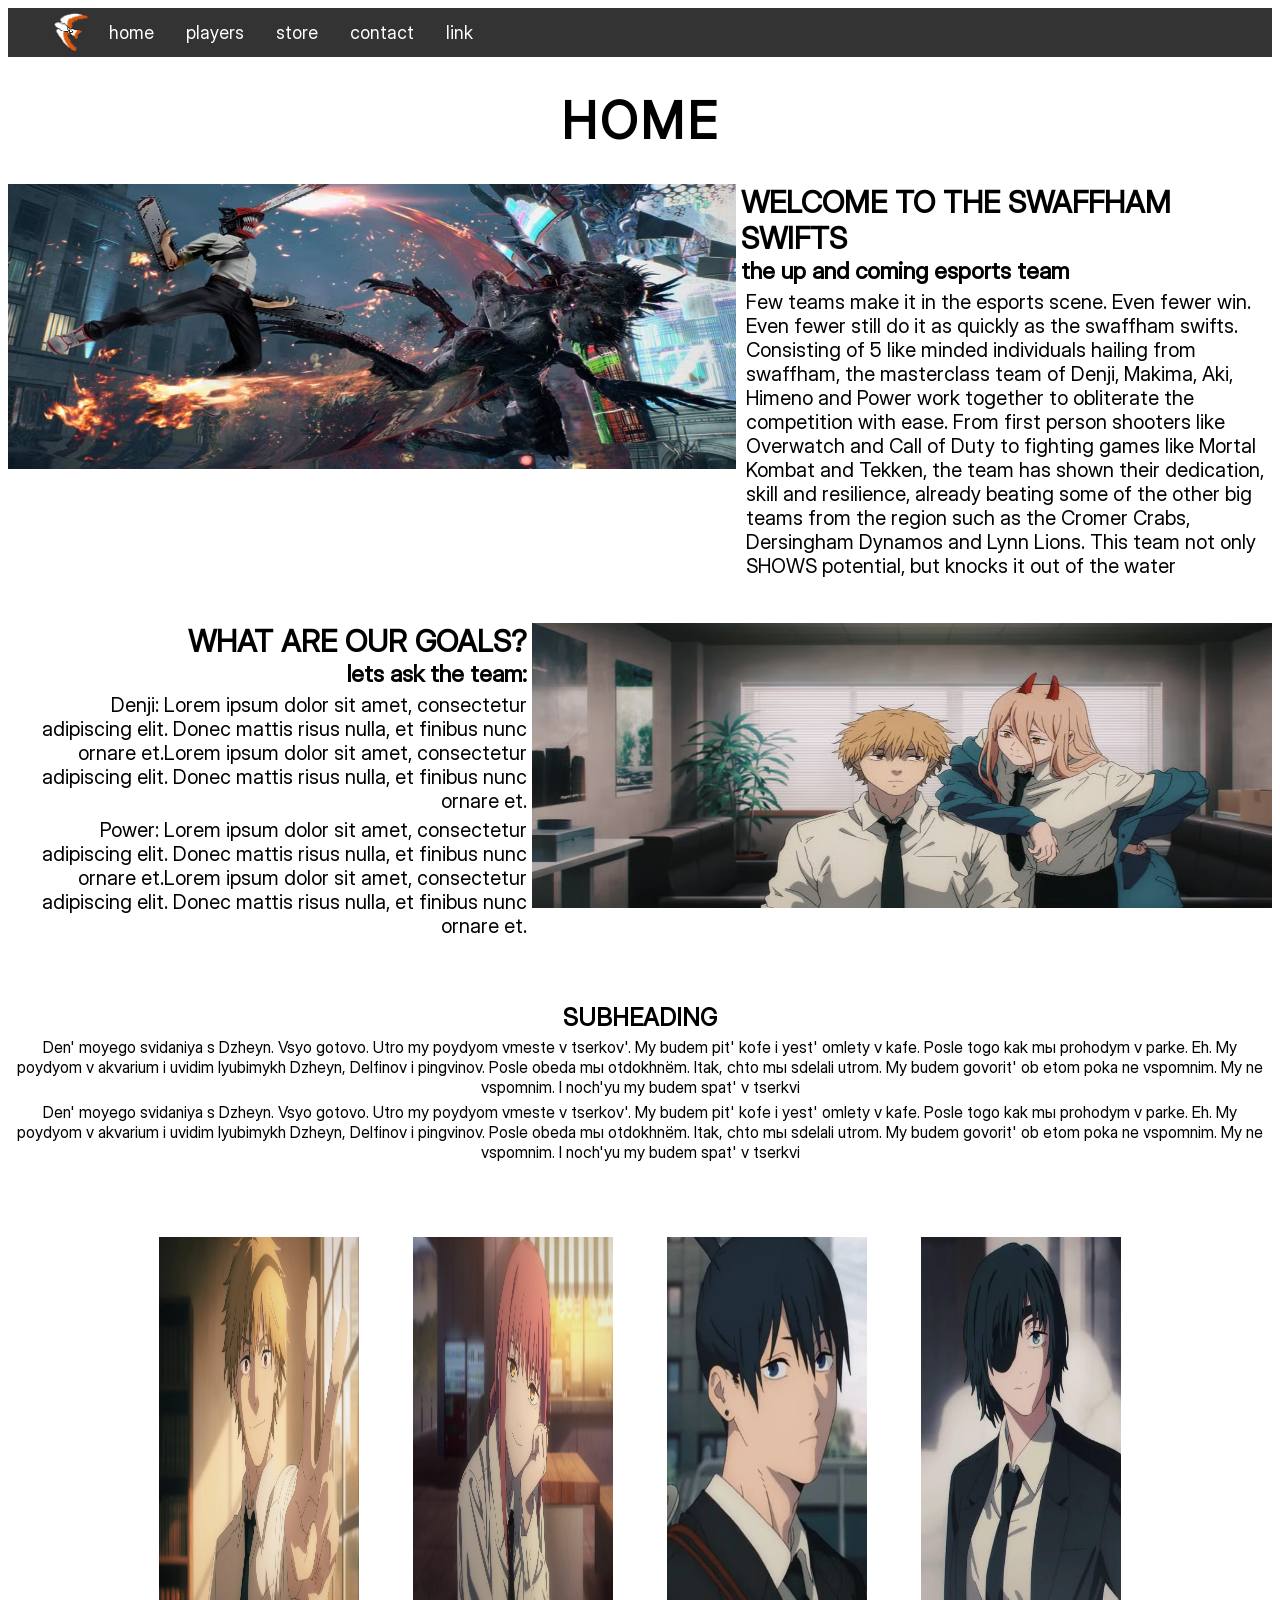
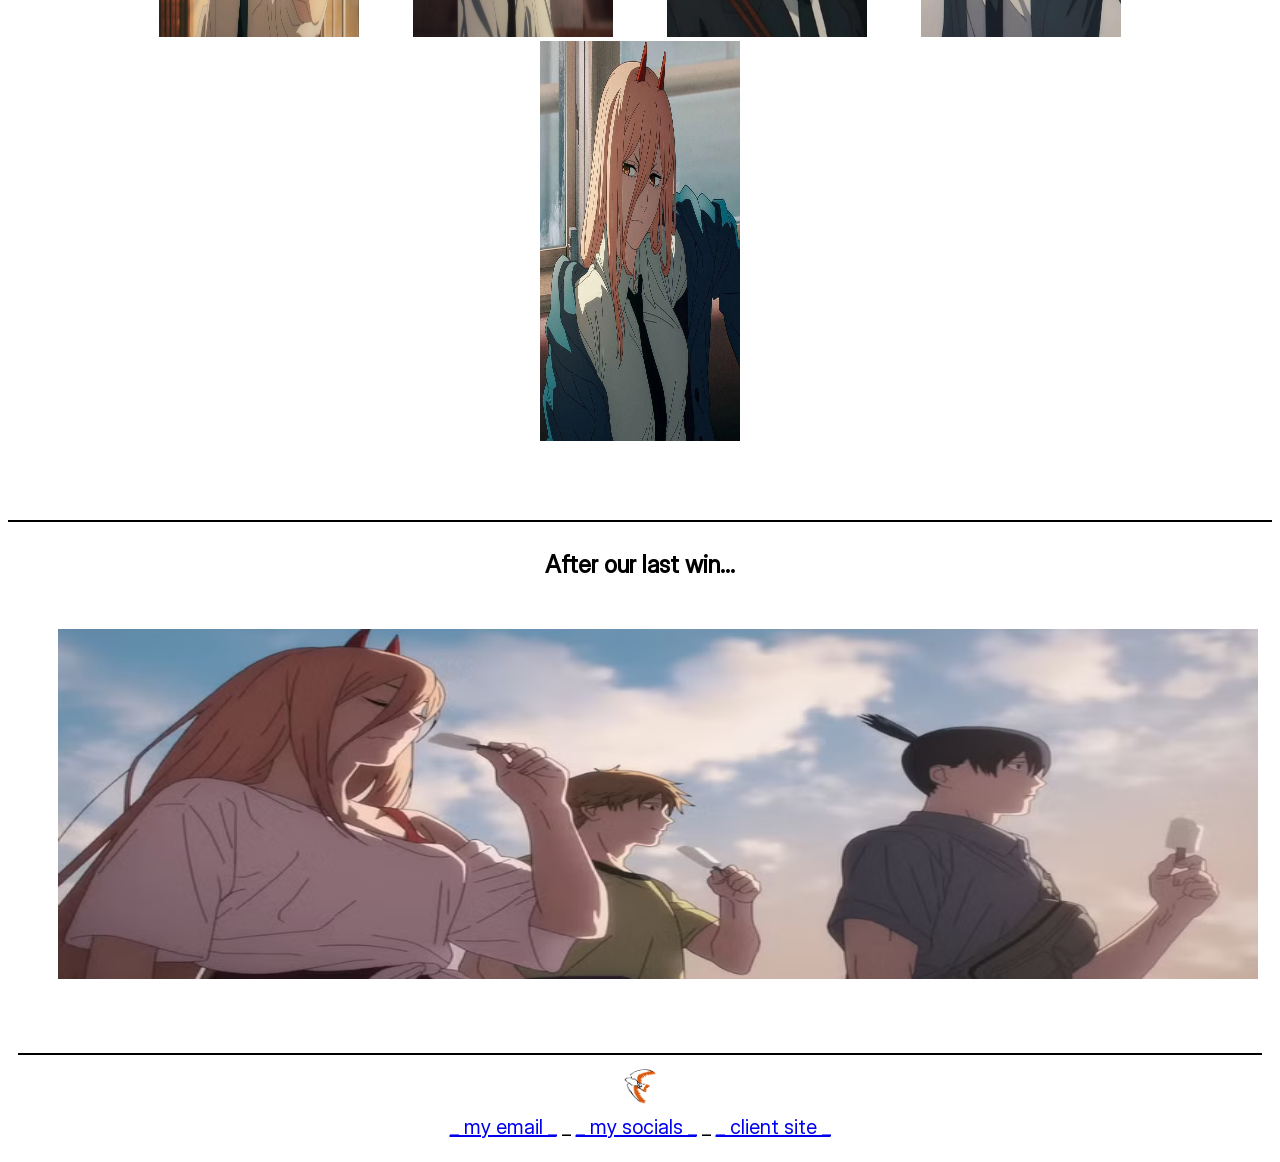
<file: index.html>
<!DOCTYPE html>
<html lang="en">
<head>
    <meta charset="UTF-8" />
    <meta name="viewport" content="width=device-width, initial-scale=1.0">
    <title>Swaffham Swifts</title>
    <link rel="stylesheet" href="style.css">
</head>
<body>

<div class="content">
<ul>
  <li><img src="images/other.png" width="45" height="45"></li>
  <li><a href="index.html">home</a></li>
  <li><a href="players.html">players</a></li>
  <li><a href="store.html">store</a></li>
  <li><a href="contact.html">contact</a></li>
  <li><a href="link.html">link</a></li>
</ul>

<h1>HOME</h1>

<div class="imageflex">
  <img src="images/devil-may-cry-1.avif" height="285px" width="8000px" alt="Denji winning a tournament">

  <div class="imageflexcontent">
    <h2>WELCOME TO THE SWAFFHAM SWIFTS</h2>
    <h3>the up and coming esports team</h3>
    <p class="left">Few teams make it in the esports scene. Even fewer win. Even fewer still do it as quickly as the swaffham swifts. Consisting of 5 like minded individuals hailing from swaffham, the masterclass team of Denji, Makima, Aki, Himeno and Power work together to obliterate the competition with ease. From first person shooters like Overwatch and Call of Duty to fighting games like Mortal Kombat and Tekken, the team has shown their dedication, skill and resilience, already beating some of the other big teams from the region such as the Cromer Crabs, Dersingham Dynamos and Lynn Lions. This team not only SHOWS potential, but knocks it out of the water</a></p>
  </div>
</div>

<br>
<br>

<div class="imageflex">
   
  <div class="imageflexcontent">
    <h2 class="a">WHAT ARE OUR GOALS?</h2>
    <h3 class="b">lets ask the team:</h3>
    <p class="right"><p class="right">Denji: Lorem ipsum dolor sit amet, consectetur adipiscing elit. Donec mattis risus nulla, et finibus nunc ornare et.Lorem ipsum dolor sit amet, consectetur adipiscing elit. Donec mattis risus nulla, et finibus nunc ornare et.</a></p>
    <p class="right"><p class="right">Power: Lorem ipsum dolor sit amet, consectetur adipiscing elit. Donec mattis risus nulla, et finibus nunc ornare et.Lorem ipsum dolor sit amet, consectetur adipiscing elit. Donec mattis risus nulla, et finibus nunc ornare et.</a></p>
  </div>

  <img src="images/fd651bbd08d8d7cc90561b2630b86d03.avif" height="285px" width="2800px" alt="reze image 2">
</div>
  
<br>
<br>
<br>

<div class="maintext">
  <h2>SUBHEADING</h2>
  <p>Den' moyego svidaniya s Dzheyn. Vsyo gotovo. Utro my poydyom vmeste v tserkov'. My budem pit' kofe i yest' omlety v kafe. Posle togo kak mы prohodym v parke. Eh. My poydyom v akvarium i uvidim lyubimykh Dzheyn, Delfinov i pingvinov. Posle obeda mы otdokhnёm. Itak, chto mы sdelali utrom. My budem govorit' ob etom poka ne vspomnim. My ne vspomnim. I noch'yu my budem spat' v tserkvi</p>
  <p>Den' moyego svidaniya s Dzheyn. Vsyo gotovo. Utro my poydyom vmeste v tserkov'. My budem pit' kofe i yest' omlety v kafe. Posle togo kak mы prohodym v parke. Eh. My poydyom v akvarium i uvidim lyubimykh Dzheyn, Delfinov i pingvinov. Posle obeda mы otdokhnёm. Itak, chto mы sdelali utrom. My budem govorit' ob etom poka ne vspomnim. My ne vspomnim. I noch'yu my budem spat' v tserkvi</p>
</div>

<div class="noko2">
  <img src="images/Denji-Chainsaw-Man.webp" width="200" height="400">
  <img src="images/tumblr_ee5d6cd08c990bcb2fbda17625cb03bb_cd6bb4d6_1280.png" width="200" height="400">
  <img src="images/99189_400.webp" width="200" height="400">
  <img src="images/4iy4ikjmpc8d1.jpeg" width="200" height="400">
  <img src="images/powers-abilities-v0-7rnkfp57r31e1.webp" width="200" height="400">
</div>

<hr size="2px" color="black" />
<br>
<h2 class="center2">After our last win... </h2>
<div class="noko">
  <img src="images/chainsaw-man-episode-12-ending-song-eve.avif" width="1200" height="350">
</div>

<footer>
  <hr size="2px" color="black">
  <img src="images/other.png" width="40" height="40">
  <p><a href="mailto:454502@edu.cwa.ac.uk">_  my email _</a>     _     <a href="https://errorz-k.carrd.co/">_ my socials _</a>     _     <a href="mailto:454502@edu.cwa.ac.uk">_ client site _</a></p>
</footer>

</body>
</html>
</file>
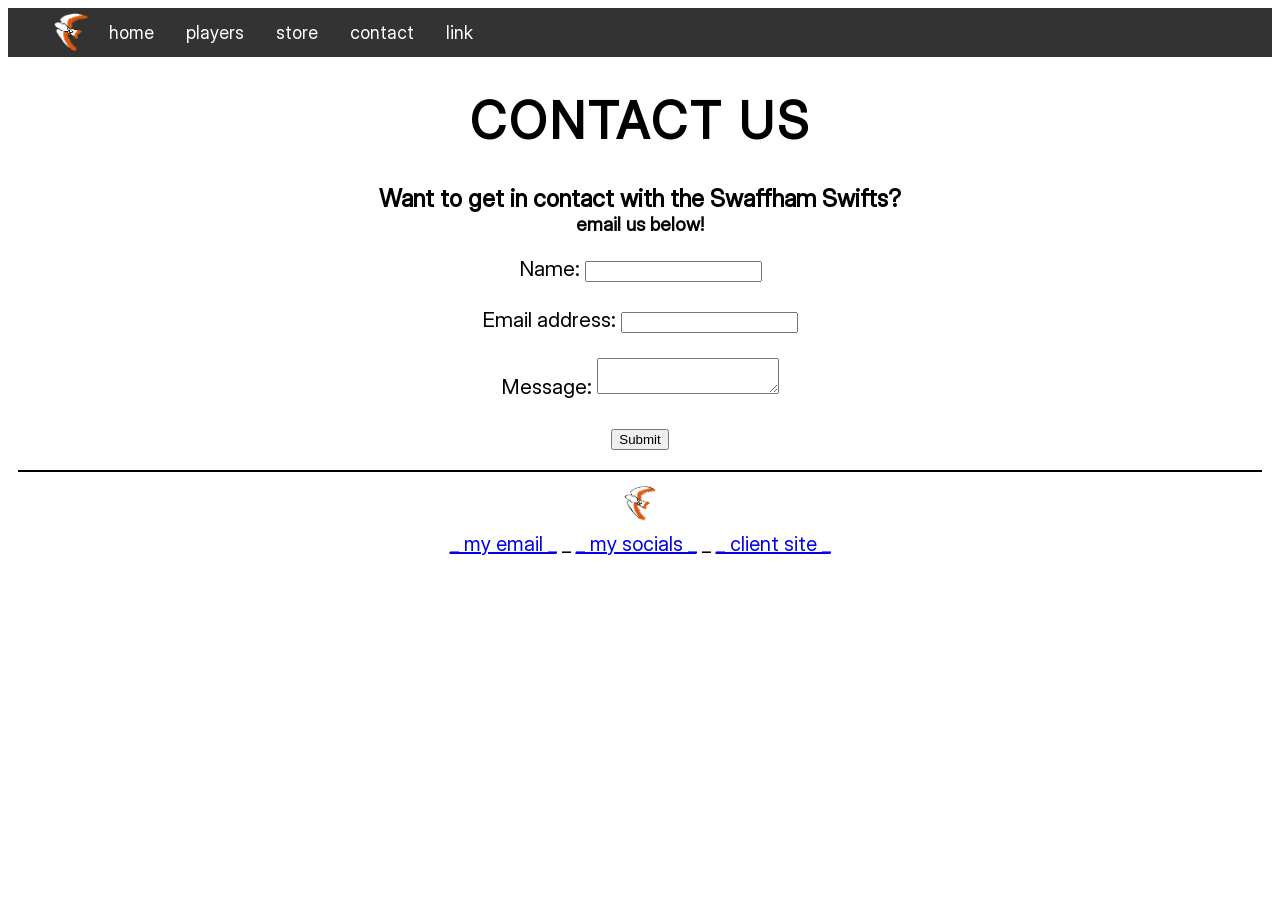
<file: contact.html>
<!DOCTYPE html>
<html lang="en">
<head>
    <meta charset="UTF-8" />
    <meta name="viewport" content="width=device-width, initial-scale=1.0">
    <title>Swaffham Swifts</title>
    <link rel="stylesheet" href="style.css">
</head>
<body>

<div class="content">
<ul>
  <li><img src="images/other.png" width="45" height="45"></li>
  <li><a href="index.html">home</a></li>
  <li><a href="players.html">players</a></li>
  <li><a href="store.html">store</a></li>
  <li><a href="contact.html">contact</a></li>
  <li><a href="link.html">link</a></li>
</ul>

<h1>CONTACT US</h1>
<h2 class="center2">Want to get in contact with the Swaffham Swifts?</h2>
<h3 class="c">email us below!</h3>
<br>

<div class="contact">
<form id="contactForm">
<label for="name">Name:</label>
 
        <input type="text" id="name" name="name" autocomplete="name" />
 
        <br>
        <br>

        <label for="email">Email address:</label>

        <input
          type="email"
          id="email"
          name="email"
          autocomplete="email"
          required
        />
 
        <br>
        <br>

        <label for="message">Message:</label>
 
        <textarea
          id="message"
          name="message"
          autocomplete="off"
          required
></textarea
>
          <br>
          <br>

        <button type="submit">Submit</button>
 
      </form>
</div>

<footer>
  <hr size="2px" color="black">
  <img src="images/other.png" width="40" height="40">
  <p><a href="mailto:454502@edu.cwa.ac.uk">_  my email _</a>     _     <a href="https://errorz-k.carrd.co/">_ my socials _</a>     _     <a href="mailto:454502@edu.cwa.ac.uk">_ client site _</a></p>
</footer>


</div>

</body>
</html>
</file>
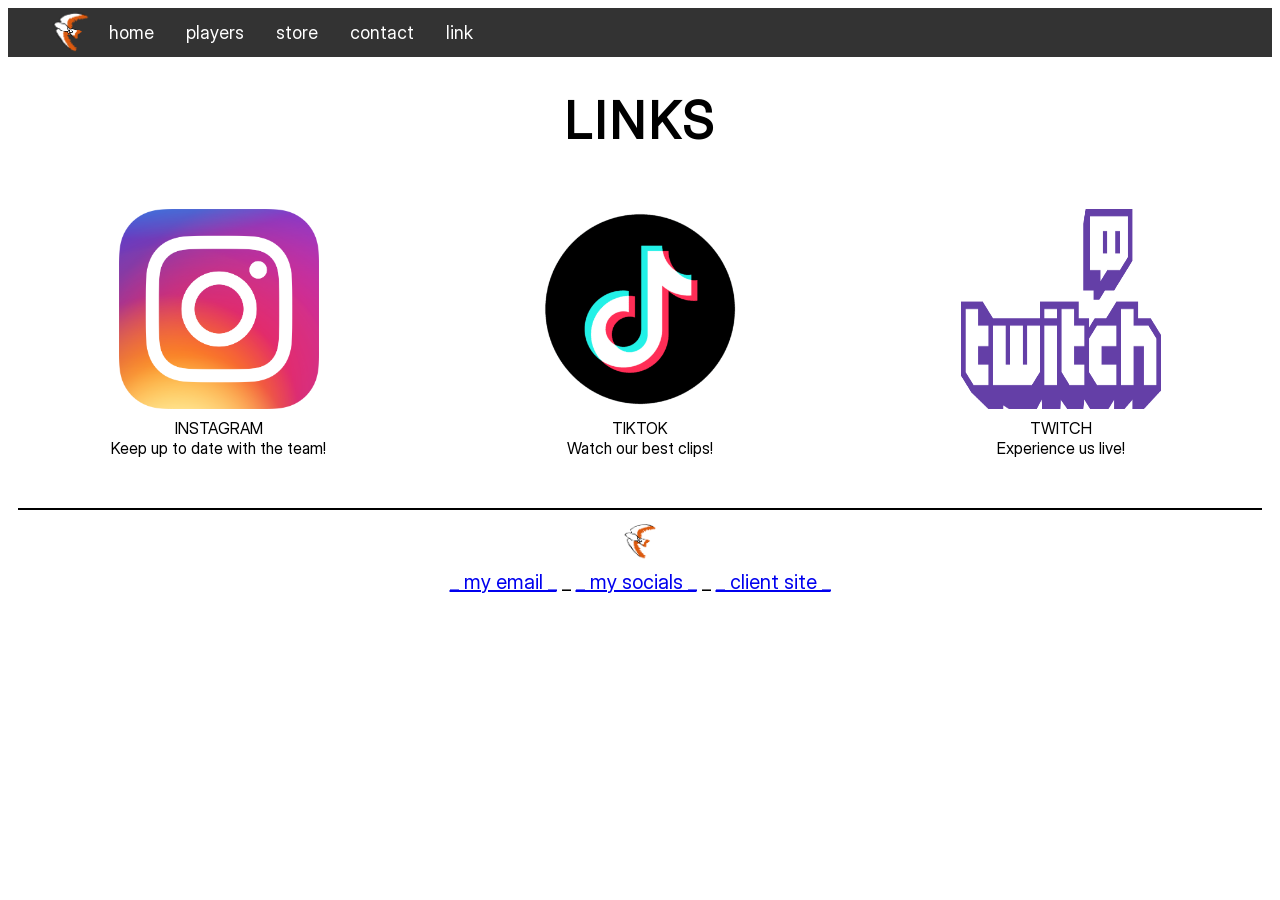
<file: link.html>
<!DOCTYPE html>
<html lang="en">
<head>
    <meta charset="UTF-8" />
    <meta name="viewport" content="width=device-width, initial-scale=1.0">
    <title>Swaffham Swifts</title>
    <link rel="stylesheet" href="style.css">
</head>
<body>

<div class="content">
<ul>
  <li><img src="images/other.png" width="45" height="45"></li>  
  <li><a href="index.html">home</a></li>
  <li><a href="players.html">players</a></li>
  <li><a href="store.html">store</a></li>
  <li><a href="contact.html">contact</a></li>
  <li><a href="link.html">link</a></li>
</ul>

<h1>LINKS</h1>

<div class="row">
  <div class="column">
    <a href="https://www.instagram.com/"><img src="images/Instagram_icon.png" width="200" height="200"></a>
    <p>INSTAGRAM <br> Keep up to date with the team!</p>
  </div>
  <div class="column">
    <a href="https://www.tiktok.com/en-GB/"><img src="images/tiktok-icon-free-png.webp" width="200" height="200"></a>
    <p>TIKTOK<br> Watch our best clips!</p>
  </div>
  <div class="column">
    <a href="https://www.twitch.tv/"><img src="images/Twitch_logo.svg.png" width="200" height="200"></a>
    <p>TWITCH <br> Experience us live!</p>
  </div>  
</div>


<footer>
  <hr size="2px" color="black">
  <img src="images/other.png" width="40" height="40">
  <p><a href="mailto:454502@edu.cwa.ac.uk">_  my email _</a>     _     <a href="https://errorz-k.carrd.co/">_ my socials _</a>     _     <a href="mailto:454502@edu.cwa.ac.uk">_ client site _</a></p>
</footer>


</div>
<!-- KEEP -->

</body>
</html>
</file>
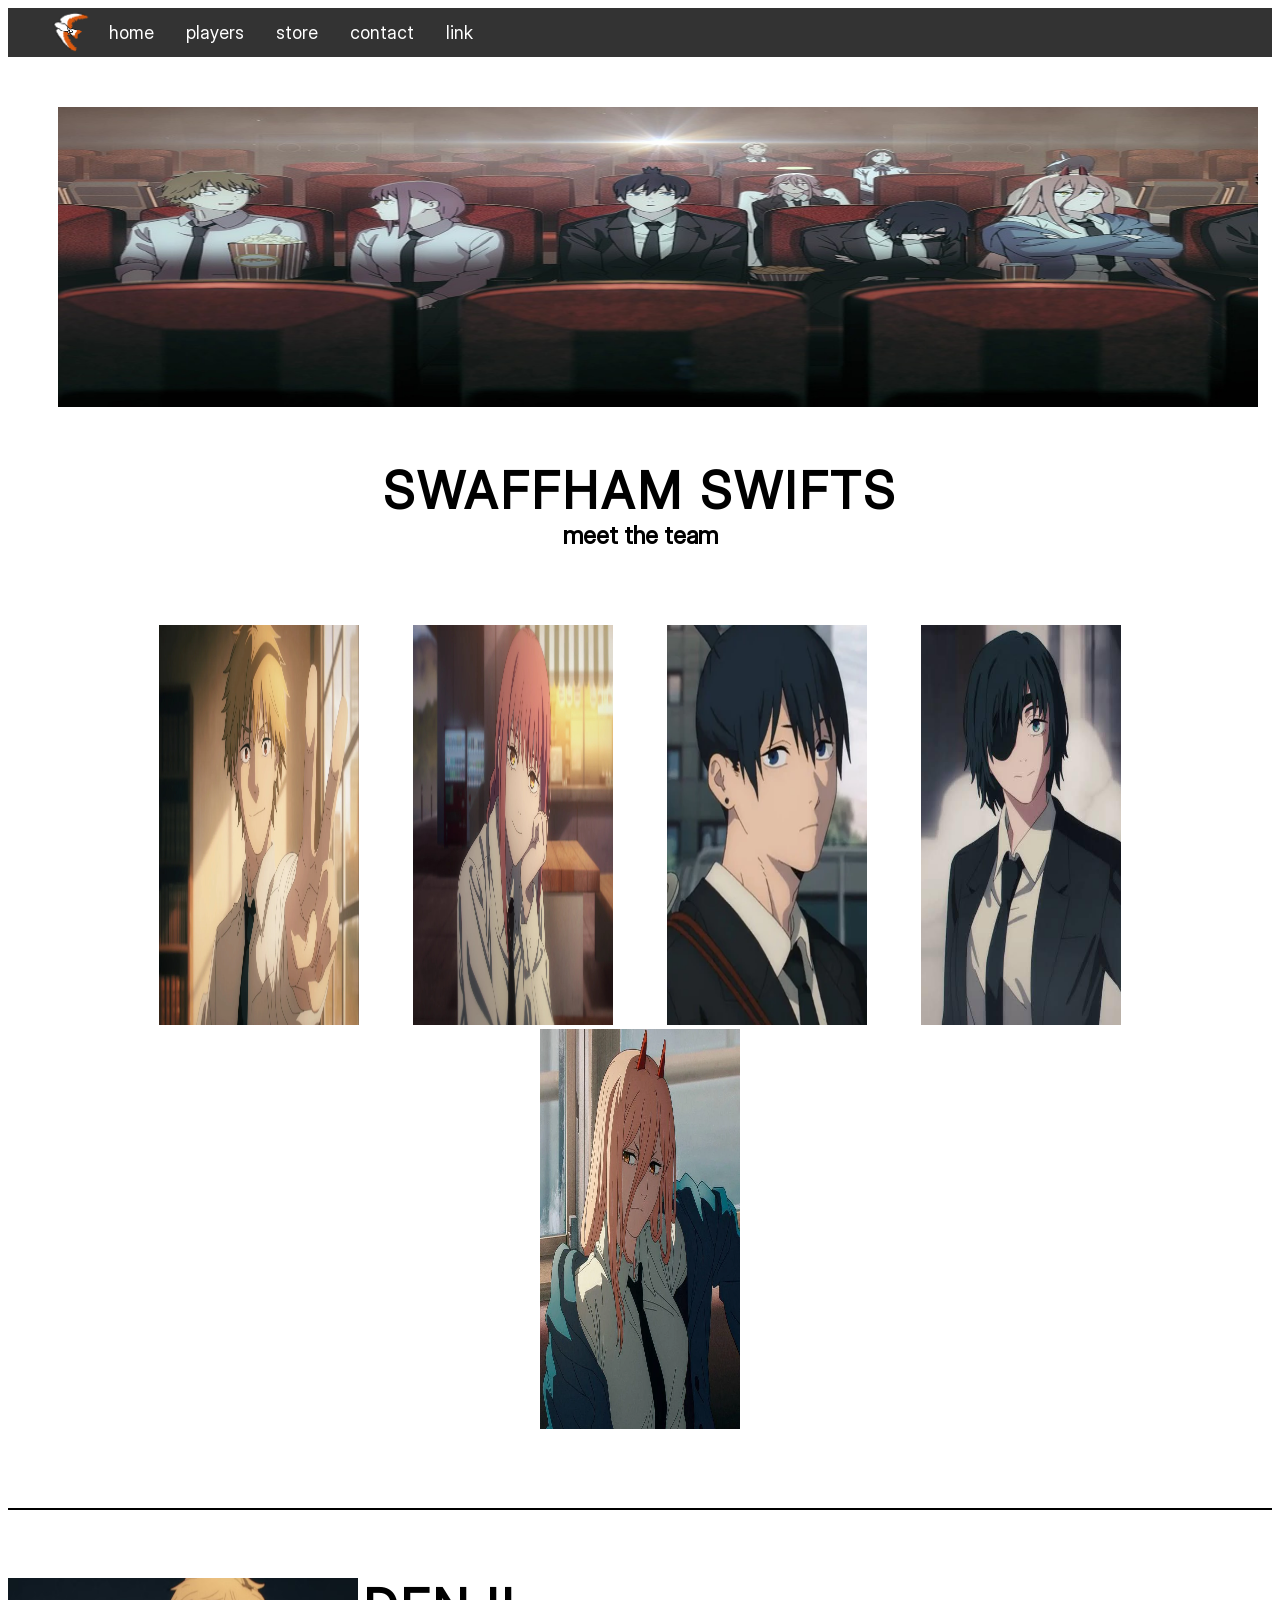
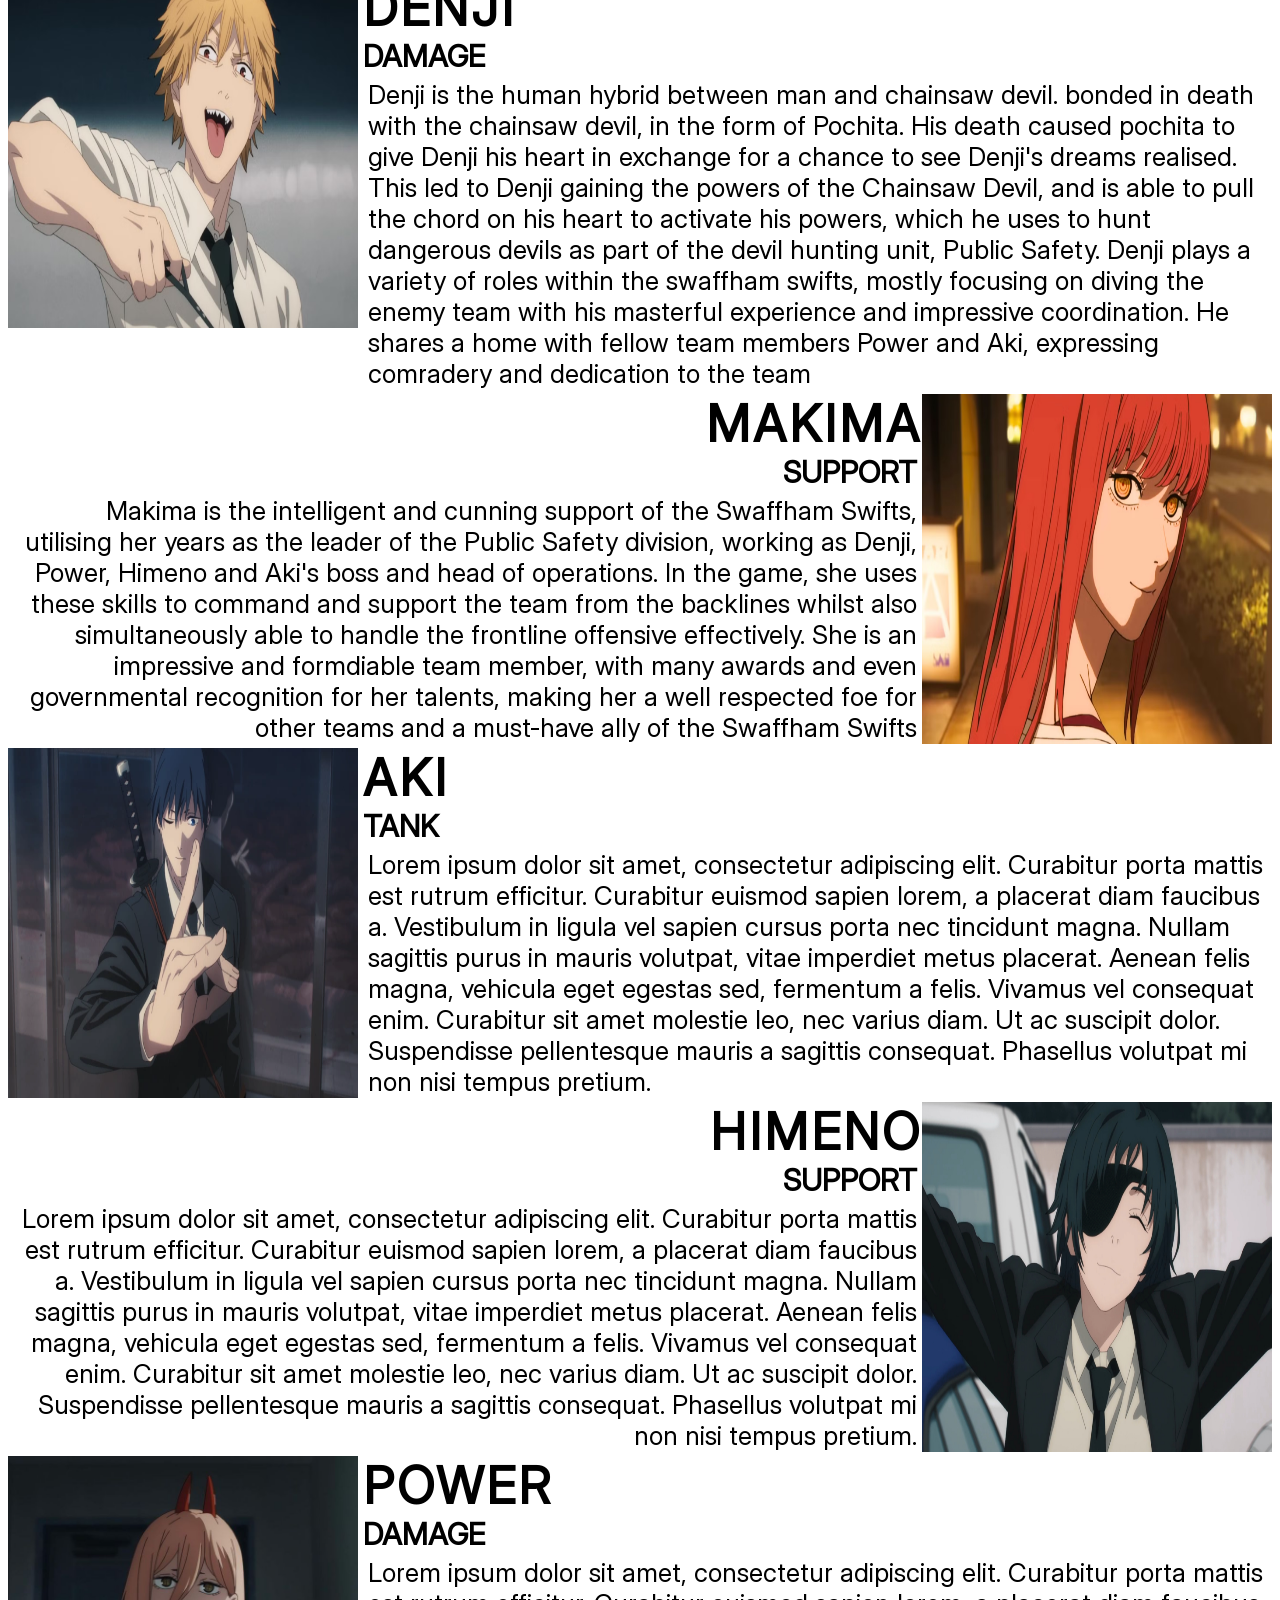
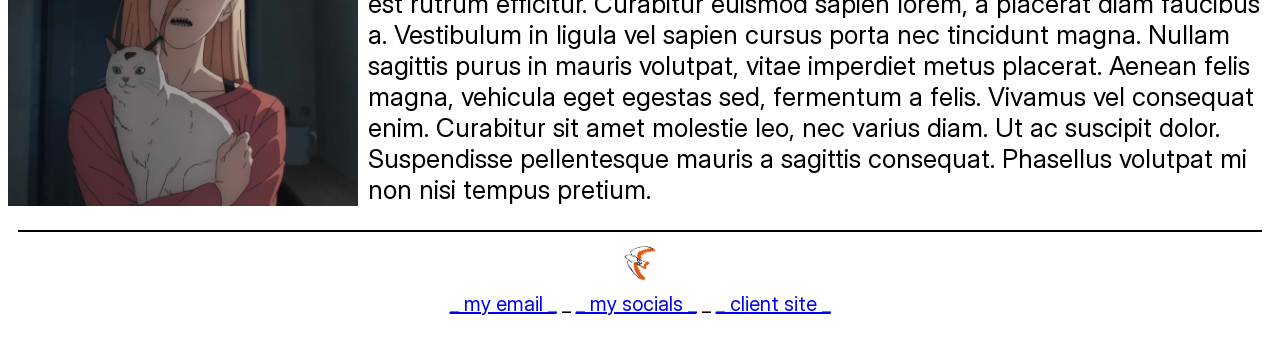
<file: players.html>
<!DOCTYPE html>
<html lang="en">
<head>
    <meta charset="UTF-8" />
    <meta name="viewport" content="width=device-width, initial-scale=1.0">
    <title>Swaffham Swifts</title>
    <link rel="stylesheet" href="style.css">
</head>
<body>

<div class="content">
<ul>
  <li><img src="images/other.png" width="45" height="45"></li>
  <li><a href="index.html">home</a></li>
  <li><a href="players.html">players</a></li>
  <li><a href="store.html">store</a></li>
  <li><a href="contact.html">contact</a></li>
  <li><a href="link.html">link</a></li>
</ul>

<div class="noko">
  <img src="images/filters_quality(95)format(webp) (1).jpg" width="1200" height="300">
</div>

<h1 class="v2">SWAFFHAM SWIFTS</h1>
<h2 class="center2">meet the team</h2>

<div class="noko2">
  <img src="images/Denji-Chainsaw-Man.webp" width="200" height="400">
  <img src="images/tumblr_ee5d6cd08c990bcb2fbda17625cb03bb_cd6bb4d6_1280.png" width="200" height="400">
  <img src="images/99189_400.webp" width="200" height="400">
  <img src="images/4iy4ikjmpc8d1.jpeg" width="200" height="400">
  <img src="images/powers-abilities-v0-7rnkfp57r31e1.webp" width="200" height="400">
</div>

<hr size="2px" color="black" />
<br>
<br>
<br>

<div class="imageflex">
  <img src="images/chainsaw-man.avif" height="350" width="350" alt="denji - casual">

  <div class="imageflexcontent">
    <h1 class="v3">DENJI</h1>
    <h2>DAMAGE</h2>
    <p class="left2">Denji is the human hybrid between man and chainsaw devil. bonded in death with the chainsaw devil, in the form of Pochita. His death caused pochita to give Denji his heart in exchange for a chance to see Denji's dreams realised. This led to Denji gaining the powers of the Chainsaw Devil, and is able to pull the chord on his heart to activate his powers, which he uses to hunt dangerous devils as part of the devil hunting unit, Public Safety. Denji plays a variety of roles within the swaffham swifts, mostly focusing on diving the enemy team with his masterful experience and impressive coordination. He shares a home with fellow team members Power and Aki, expressing comradery and dedication to the team</a></p>
  </div>
</div>

<div class="imageflex">
   
  <div class="imageflexcontent">
    <h1 class="v3a">MAKIMA</h2>
    <h2 class="a">SUPPORT</h3>
    <p class="right2">Makima is the intelligent and cunning support of the Swaffham Swifts, utilising her years as the leader of the Public Safety division, working as Denji, Power, Himeno and Aki's boss and head of operations. In the game, she uses these skills to command and support the team from the backlines whilst also simultaneously able to handle the frontline offensive effectively. She is an impressive and formdiable team member, with many awards and even governmental recognition for her talents, making her a well respected foe for other teams and a must-have ally of the Swaffham Swifts</a></p>
  </div>

  <img src="images/makima-1.avif" height="350px" width="350px" alt="makima - casual">
</div>

<div class="imageflex">
  <img src="images/filters_quality(95)format(webp) (2).webp" height="350" width="350" alt="reze image 1">

  <div class="imageflexcontent">
    <h1 class="v3">AKI</h1>
    <h2>TANK</h2>
    <p class="left2">Lorem ipsum dolor sit amet, consectetur adipiscing elit. Curabitur porta mattis est rutrum efficitur. Curabitur euismod sapien lorem, a placerat diam faucibus a. Vestibulum in ligula vel sapien cursus porta nec tincidunt magna. Nullam sagittis purus in mauris volutpat, vitae imperdiet metus placerat. Aenean felis magna, vehicula eget egestas sed, fermentum a felis. Vivamus vel consequat enim. Curabitur sit amet molestie leo, nec varius diam. Ut ac suscipit dolor. Suspendisse pellentesque mauris a sagittis consequat. Phasellus volutpat mi non nisi tempus pretium.</a></p>
  </div>
</div>

<div class="imageflex">
   
  <div class="imageflexcontent">
    <h1 class="v3a">HIMENO</h2>
    <h2 class="a">SUPPORT</h3>
    <p class="right2">Lorem ipsum dolor sit amet, consectetur adipiscing elit. Curabitur porta mattis est rutrum efficitur. Curabitur euismod sapien lorem, a placerat diam faucibus a. Vestibulum in ligula vel sapien cursus porta nec tincidunt magna. Nullam sagittis purus in mauris volutpat, vitae imperdiet metus placerat. Aenean felis magna, vehicula eget egestas sed, fermentum a felis. Vivamus vel consequat enim. Curabitur sit amet molestie leo, nec varius diam. Ut ac suscipit dolor. Suspendisse pellentesque mauris a sagittis consequat. Phasellus volutpat mi non nisi tempus pretium.</a></p>
  </div>

  <img src="images/himeno.webp" height="350px" width="350px" alt="reze image 2">
</div>


<div class="imageflex">
  <img src="images/4eac365f9bb78cac2fffda31c15f2cd5.jpg" height="350" width="350" alt="reze image 1">

  <div class="imageflexcontent">
    <h1 class="v3">POWER</h1>
    <h2>DAMAGE</h2>
    <p class="left2">Lorem ipsum dolor sit amet, consectetur adipiscing elit. Curabitur porta mattis est rutrum efficitur. Curabitur euismod sapien lorem, a placerat diam faucibus a. Vestibulum in ligula vel sapien cursus porta nec tincidunt magna. Nullam sagittis purus in mauris volutpat, vitae imperdiet metus placerat. Aenean felis magna, vehicula eget egestas sed, fermentum a felis. Vivamus vel consequat enim. Curabitur sit amet molestie leo, nec varius diam. Ut ac suscipit dolor. Suspendisse pellentesque mauris a sagittis consequat. Phasellus volutpat mi non nisi tempus pretium. </a></p>
  </div>
</div>

<footer>
  <hr size="2px" color="black">
  <img src="images/other.png" width="40" height="40">
  <p><a href="mailto:454502@edu.cwa.ac.uk">_  my email _</a>     _     <a href="https://errorz-k.carrd.co/">_ my socials _</a>     _     <a href="mailto:454502@edu.cwa.ac.uk">_ client site _</a></p>
</footer>

</div>
<!-- KEEP -->

</body>
</html>
</file>
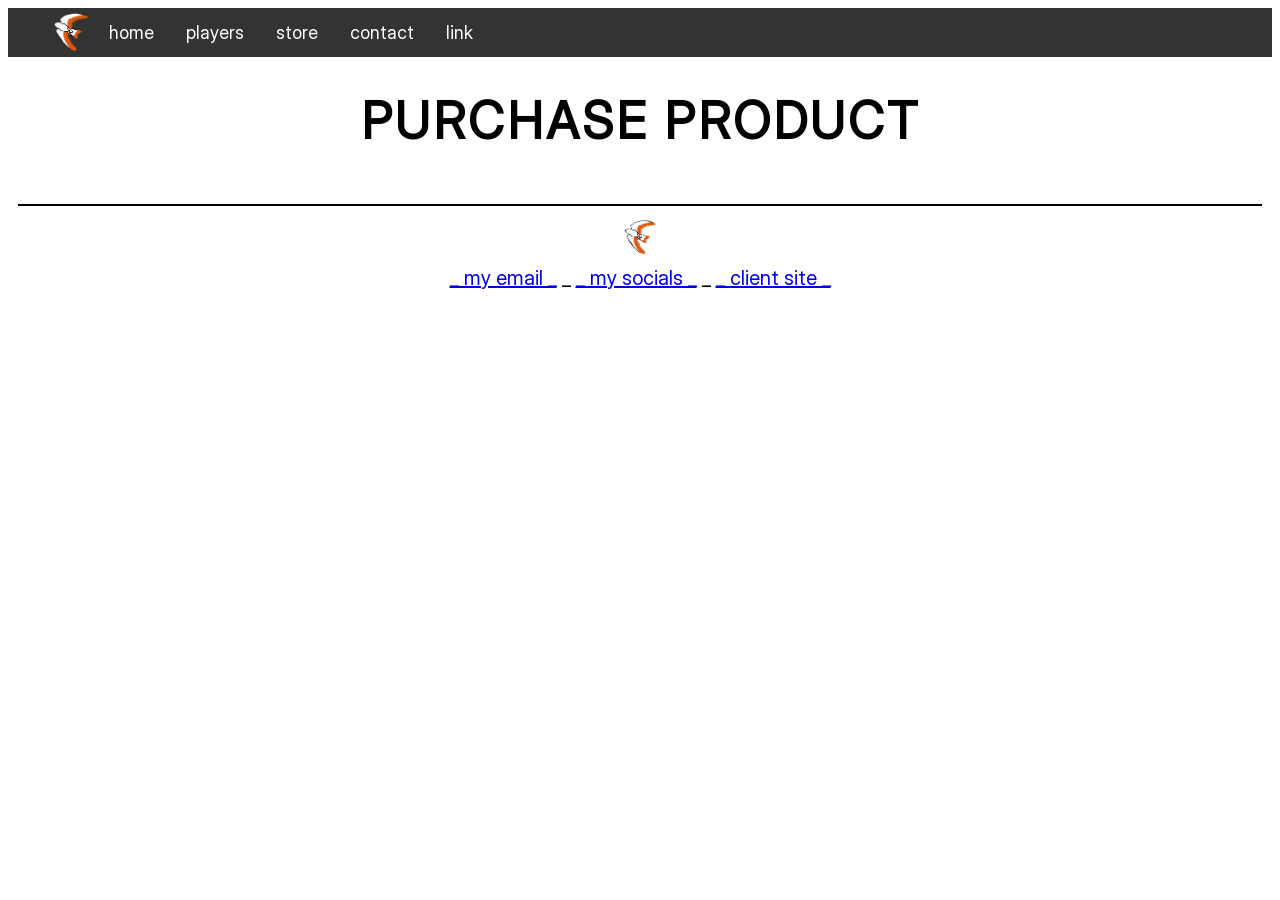
<file: purchase.html>
<!DOCTYPE html>
<html lang="en">
<head>
    <meta charset="UTF-8" />
    <meta name="viewport" content="width=device-width, initial-scale=1.0">
    <title>Swaffham Swifts</title>
    <link rel="stylesheet" href="style.css">
</head>
<body>

<div class="content">
<ul>
  <li><img src="images/other.png" width="45" height="45"></li>
  <li><a href="index.html">home</a></li>  
  <li><a href="players.html">players</a></li>
  <li><a href="store.html">store</a></li>
  <li><a href="contact.html">contact</a></li>
  <li><a href="link.html">link</a></li>
</ul>

<h1>PURCHASE PRODUCT</h1>

<footer>
  <hr size="2px" color="black">
  <img src="images/other.png" width="40" height="40">
  <p><a href="mailto:454502@edu.cwa.ac.uk">_  my email _</a>     _     <a href="https://errorz-k.carrd.co/">_ my socials _</a>     _     <a href="mailto:454502@edu.cwa.ac.uk">_ client site _</a></p>
</footer>

</div>

</body>
</html>
</file>
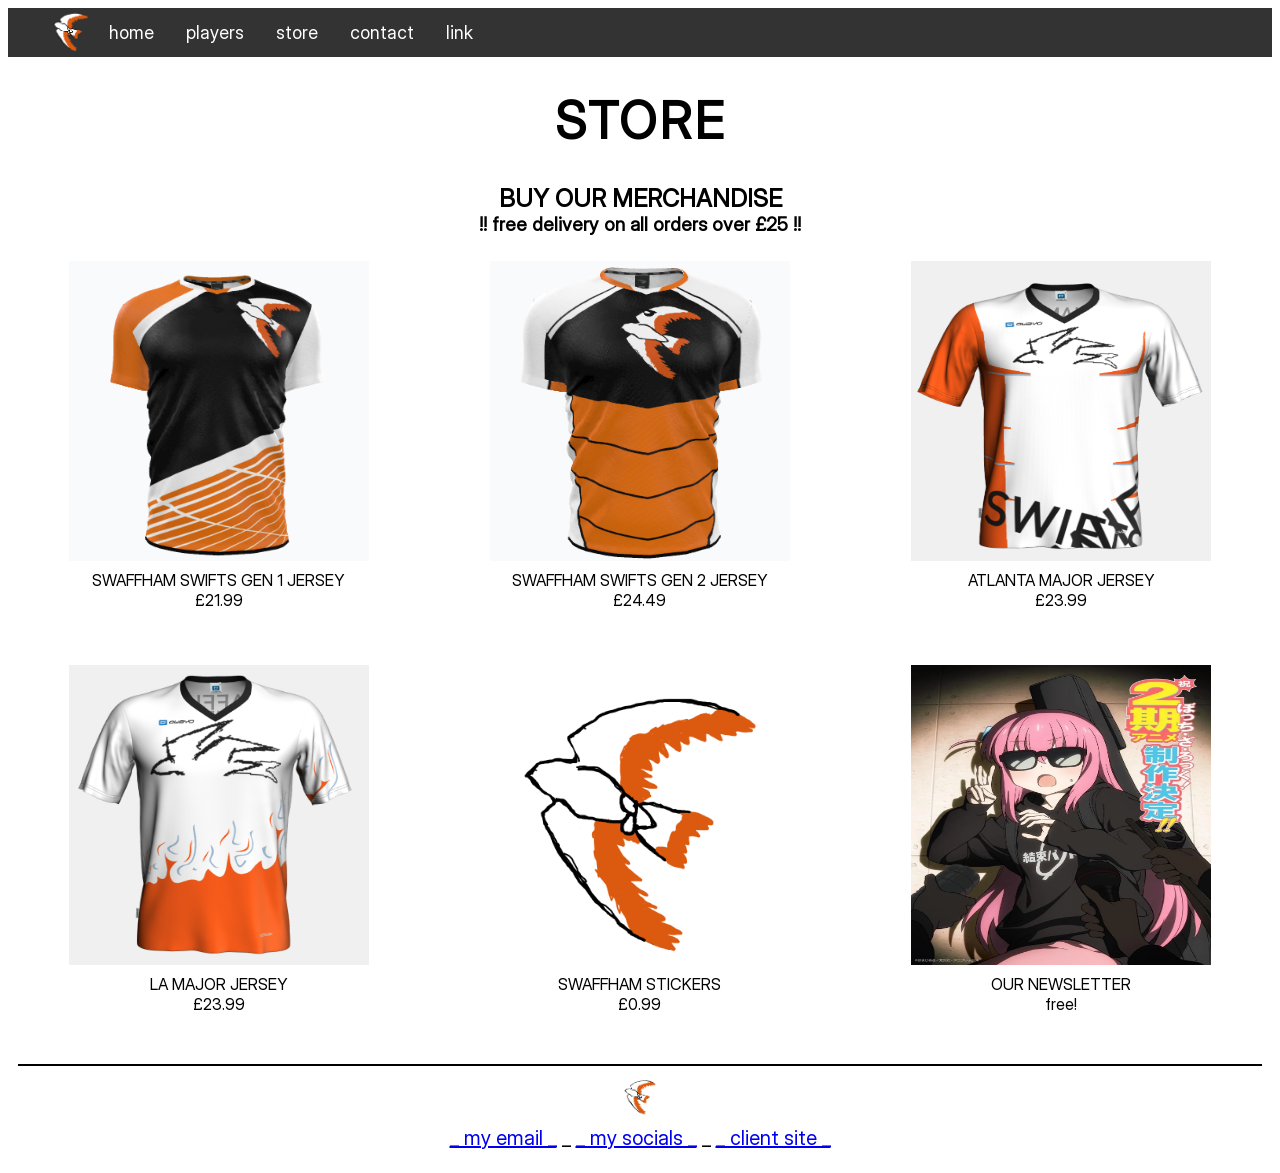
<file: store.html>
<!DOCTYPE html>
<html lang="en">
<head>
    <meta charset="UTF-8" />
    <meta name="viewport" content="width=device-width, initial-scale=1.0">
    <title>Swaffham Swifts</title>
    <link rel="stylesheet" href="style.css">
</head>
<body>

<div class="content">
<ul>
  <li><img src="images/other.png" width="45" height="45"></li>  
  <li><a href="index.html">home</a></li>
  <li><a href="players.html">players</a></li>
  <li><a href="store.html">store</a></li>
  <li><a href="contact.html">contact</a></li>
  <li><a href="link.html">link</a></li>
</ul>

<h1>STORE</h1>
<h2 class="center2">BUY OUR MERCHANDISE</h2>
<h3 class="c">!! free delivery on all orders over £25 !!</h3>

<div class="row">
  <div class="column">
    <a href="purchase.html"><img src="images/jersey front 1.png" width="300" height="300"></a>
    <p>SWAFFHAM SWIFTS GEN 1 JERSEY <br> £21.99</p>
  </div>
  <div class="column">
    <a href="purchase.html"><img src="images/jersey front 2.png" width="300" height="300"></a>
    <p>SWAFFHAM SWIFTS GEN 2 JERSEY <br> £24.49</p>
  </div>
  <div class="column">
    <a href="purchase.html"><img src="images/Screenshot 2026-01-23 094917.png" width="300" height="300"></a>
    <p>ATLANTA MAJOR JERSEY <br> £23.99</p>
  </div>  
</div>

<div class="row">
  <div class="column">
    <a href="purchase.html"><img src="images/Screenshot 2026-01-23 110842.png" width="300" height="300"></a>
    <p>LA MAJOR JERSEY <br> £23.99</p>
  </div>
  <div class="column">
    <a href="purchase.html"><img src="images/other.png" width="300" height="300"></a>
    <p>SWAFFHAM STICKERS <br> £0.99</p>
  </div>
  <div class="column">
    <a href="purchase.html"><img src="images/bocchi-the-rock-season-2-announcement-visual-v0-8g42euxvhaje1.webp" width="300" height="300"></a>
    <p>OUR NEWSLETTER <br> free!</p>
  </div>  
</div>

<footer>
  <hr size="2px" color="black">
  <img src="images/other.png" width="40" height="40">
  <p><a href="mailto:454502@edu.cwa.ac.uk">_  my email _</a>     _     <a href="https://errorz-k.carrd.co/">_ my socials _</a>     _     <a href="mailto:454502@edu.cwa.ac.uk">_ client site _</a></p>
</footer>


</div>

</body>
</html>
</file>
<file: style.css>
@font-face {
    font-family: myFont;
    src: url('res/fonts/InterDisplay-Regular.woff2'); 
}

.content {
    max-width: 1500px;
    margin: auto;
}

body {
    color: rgb(0, 0, 0);
    background-color: rgb(255, 255, 255);
    font-family: myFont;
}

p {
    margin: 5px;
}

div.maintext {
    text-align: center;
}

ul {
  margin: auto;  
  text-align: center;
  list-style-type: none;
  margin: 10;
  padding: 10;
  overflow: hidden;
  background-color: #333333;
}

ul li {
    float: left;
    margin: auto;
    text-align: center;
}

ul li a {
    margin: auto;
    text-align: center;
    display: block;
    color: white;
    text-align: center;
    padding: 14px 16px;
    text-decoration: none;
    font-size: 18px;
}

ul li a:hover {
    background-color: #e26e26;
    font-size: 20px;
}

h1 {
    letter-spacing: 3px;
    font-size: 50px;
    text-align: center;
}

h1.v3a {
    text-align: right;
    margin: 0px;
}

h1.v2 {
    text-align: center;
    margin: 0px;
}

h1.v3 {
    text-align: left;
    margin: 0px;
}

h2 {
    margin: 0px;
}

h3 {
    margin: 0px;
}

h3.c {
    text-align: center;    
}

h2.a {
    text-align: right;
    margin-right: 5px;
}

h2.center2 {
    text-align: center;
    margin: 0px;
}

h3.b {
    text-align: right;
    margin-right: 5px;
}

div.noko {
    text-align: center;
    margin: 50px;
}

div.noko2 {
    text-align: center;
    margin: 50px;
    padding: 25px;
    word-spacing: 50px;
    object-fit: cover;
}

div.row {
    display: flex;
}

div.column {
    flex: 33.33%;
    padding: 25px;
    text-align: center;
}

p.right {
    text-align: right;
}

p.right2 {
    text-align: right;
    font-size: 130%
}

p.left {
    text-align: left;
}

p.left2 {
    text-align: left;
    font-size: 130%;
}

.imageflex { display: flex; }
.imageflexcontent { margin-left: 5px; margin-top: 0; font-size: 125%; }

div.contact {
    text-align: center;
    margin: auto;
    font-size: 21px;
}

footer {
    text-align: center;
    margin: auto;
    font-size: 20px;
    padding: 10px;
}
</file>
